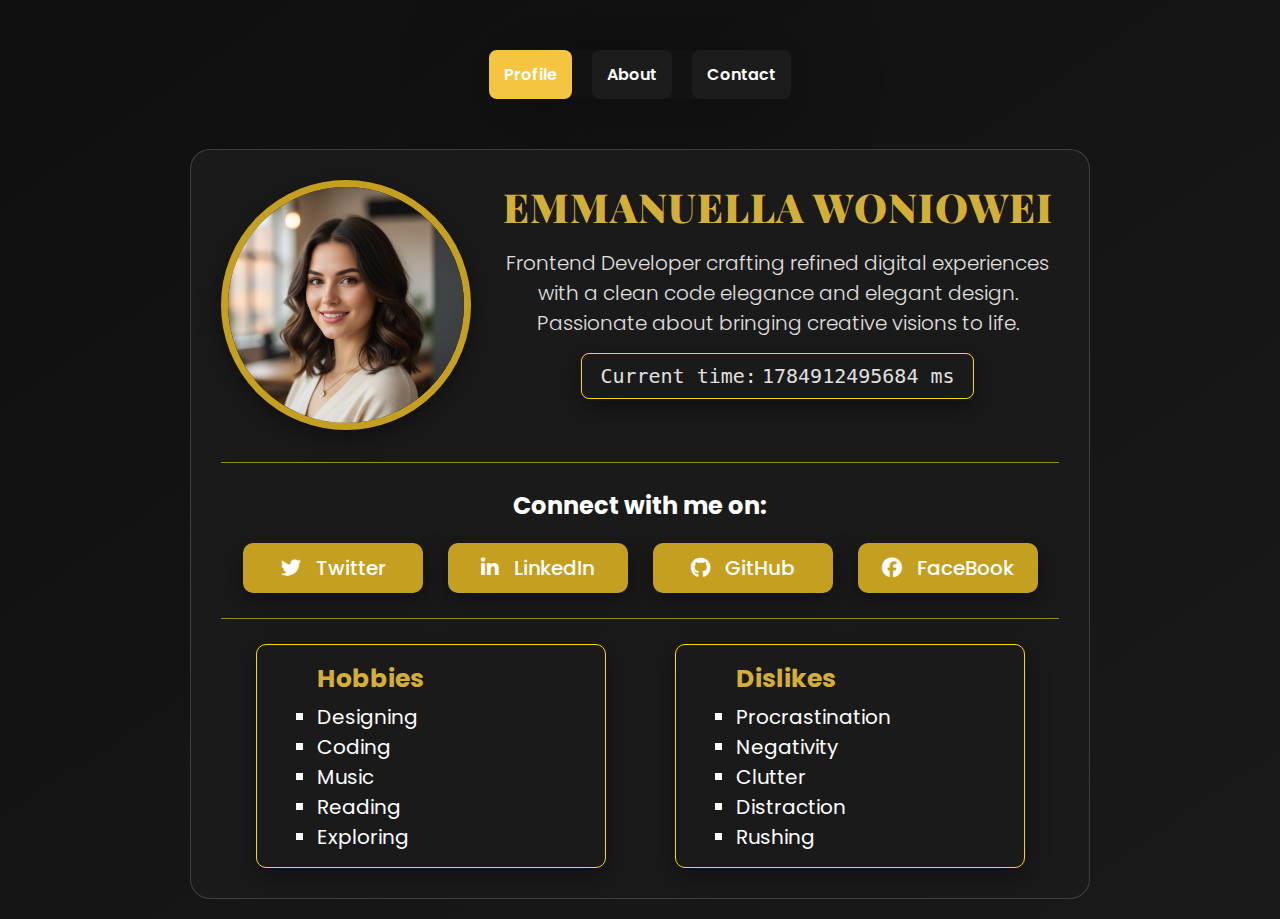
<file: index.html>
<!DOCTYPE html>
<html lang="en">

<head>
    <meta charset="UTF-8">
    <meta name="viewport" content="width=device-width, initial-scale=1.0">
    <link rel="stylesheet" href="style.css">
    <link rel="stylesheet" href="https://cdnjs.cloudflare.com/ajax/libs/font-awesome/6.7.2/css/all.min.css">
    <link rel="icon" type="image/png" href="assets/favicon.png">
    <title>Profile Card - HNG Stage 0 Task</title>
</head>

<body>
    <header>
        <nav aria-label="Main navigation">
            <ul>
                <li><a href="/index.html" class="active">Profile</a></li>
                <li><a href="/about-me/about.html">About</a></li>
                <li><a href="/contact-us/contact.html">Contact</a></li>
            </ul>
        </nav>
    </header>

    <!-- Profile card -->
    <article data-testid="test-profile-card">
        <!-- Header -->
        <div class="header">
            <!-- Profile Picture -->
            <figure>
                <img src="/assets/profile-pic.png" alt="Profile Picture">
            </figure>

            <!-- User -->
            <div class="user">
                <!-- User name -->
                <h2 data-testid="test-user-name" aria-label="User's Name">EMMANUELLA WONIOWEI</h2>

                <!-- Bio -->
                <p data-testid="test-user-bio">
                    Frontend Developer crafting refined digital experiences with a clean code elegance and elegant design. Passionate about bringing creative visions to life.
                </p>

                <!-- Current time -->
                <div class="time-wrap" aria-live="polite">
                    Current time:
                    <!-- Row -->
                    <div class="row">
                        <span data-testid="test-user-time" id="timeNow">0</span>
                        <span>ms</span>
                    </div>
                    
                </div>
            </div>
        </div>

        <!-- Line -->
        <hr class="line">

        <!-- Social links -->
        <div class="links">
            <h2>Connect with me on:</h2>
            <ul data-testid="test-user-social-links" aria-label=" User's Social Media Links" class="social">
                <!-- Twitter -->
                <li>
                    <a href="https://x.com/tamsbaby_0630" target="_blank" rel="noopener noreferrer" data-testid="test-user-social-twitter" aria-label="Visit Twitter profile"><i class="fa-brands fa-twitter"></i>Twitter</a>
                </li>

                <!-- LinkedIn -->
                <li>
                    <a href="https://www.linkedin.com/in/emmanuella-woniowei-512987374/" target="_blank" rel="noopener noreferrer" data-testid="test-user-social-linkedin" aria-label="Visit LinkedIn profile"><i class="fa-brands fa-linkedin-in"></i>LinkedIn</a>
                </li>

                <!-- GitHub -->
                <li>
                    <a href="https://github.com/emmanuellawoniowei" target="_blank" rel="noopener noreferrer" data-testid="test-user-social-github" aria-label="Visit GitHub profile"><i class="fa-brands fa-github"></i>GitHub</a>
                </li>

                <!-- FaceBook -->
                <li>
                    <a href="https://web.facebook.com/emmanuella.woniowei" target="_blank" rel="noopener noreferrer" data-testid="test-user-social-facebook" aria-label="Visit FaceBook profile"><i class="fa-brands fa-facebook"></i>FaceBook</a>
                </li>
            </ul>
        </div>

        <!-- Line -->
        <hr class="line">

        <!-- Hobbies and dislikes -->
        <div class="lists">
            <!-- Hobbies Section -->
            <section data-testid="test-user-hobbies" aria-labelledby="hobbies-heading">
                <h3>Hobbies</h3>
                <ul>
                    <li>Designing</li>
                    <li>Coding</li>
                    <li>Music</li>
                    <li>Reading</li>
                    <li>Exploring</li>
                </ul>
            </section>

            <!-- Dislikes Section -->
            <section data-testid="test-user-dislikes" aria-labelledby="dislikes-heading">
                <h3>Dislikes</h3>
                <ul>
                    <li>Procrastination</li>
                    <li>Negativity</li>
                    <li>Clutter</li>
                    <li>Distraction</li>
                    <li>Rushing</li>
                </ul>
            </section>
        </div>
    </article>

    <script src="script.js"></script>
</body>

</html>
</file>
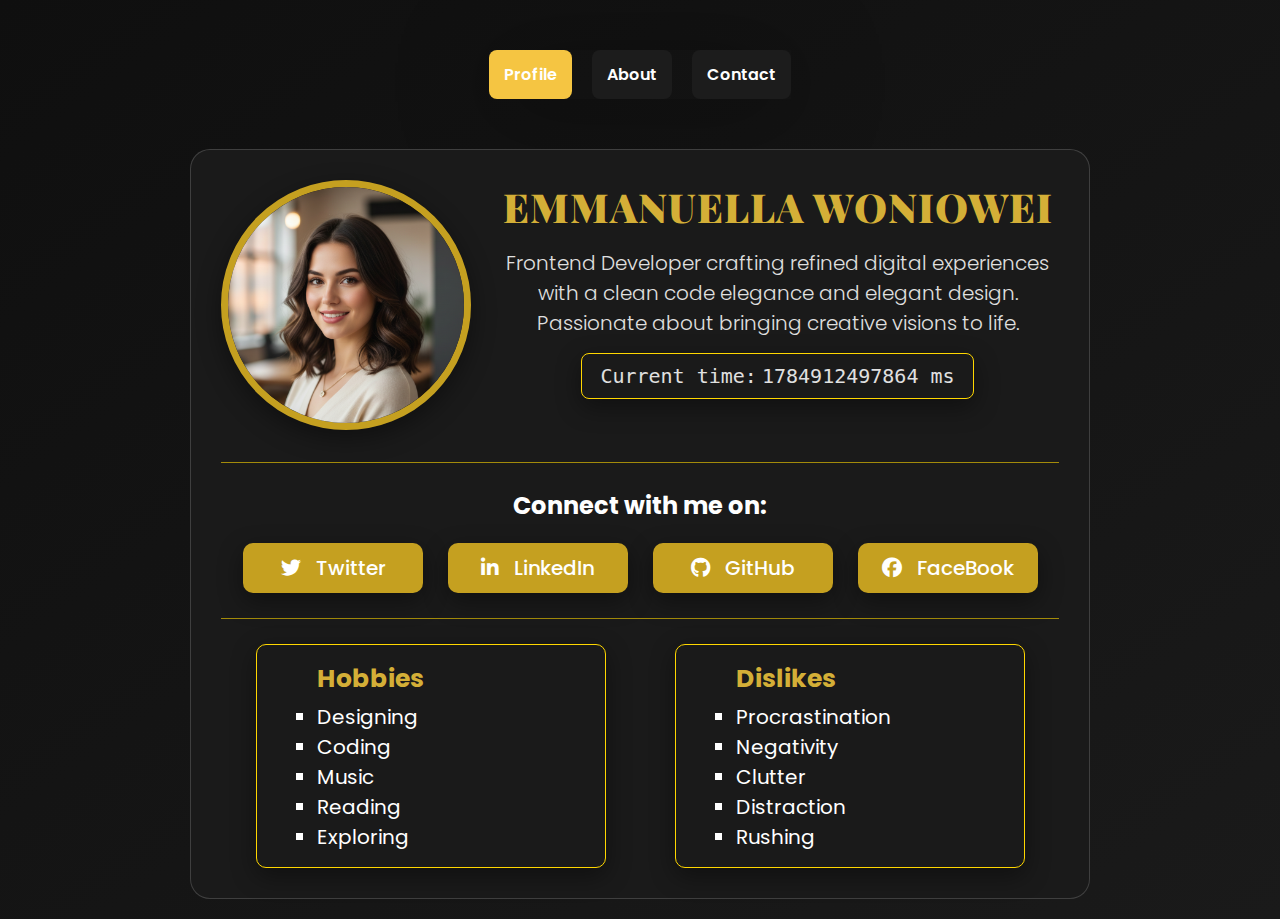
<file: profile/index.html>
<!DOCTYPE html>
<html lang="en">

<head>
    <meta charset="UTF-8">
    <meta name="viewport" content="width=device-width, initial-scale=1.0">
    <link rel="stylesheet" href="style.css">
    <link rel="stylesheet" href="https://cdnjs.cloudflare.com/ajax/libs/font-awesome/6.7.2/css/all.min.css">
    <link rel="icon" type="image/png" href="assets/favicon.png">
    <title>Profile Card - HNG Stage 0 Task</title>
</head>

<body>
    <header>
        <nav aria-label="Main navigation">
            <ul>
                <li><a href="/profile/index.html" class="active">Profile</a></li>
                <li><a href="/about-me/about.html">About</a></li>
                <li><a href="/contact-us/contact.html">Contact</a></li>
            </ul>
        </nav>
    </header>

    <!-- Profile card -->
    <article data-testid="test-profile-card">
        <!-- Header -->
        <div class="header">
            <!-- Profile Picture -->
            <figure>
                <img src="/assets/profile-pic.png" alt="Profile Picture">
            </figure>

            <!-- User -->
            <div class="user">
                <!-- User name -->
                <h2 data-testid="test-user-name" aria-label="User's Name">EMMANUELLA WONIOWEI</h2>

                <!-- Bio -->
                <p data-testid="test-user-bio">
                    Frontend Developer crafting refined digital experiences with a clean code elegance and elegant design. Passionate about bringing creative visions to life.
                </p>

                <!-- Current time -->
                <div class="time-wrap" aria-live="polite">
                    Current time:
                    <!-- Row -->
                    <div class="row">
                        <span data-testid="test-user-time" id="timeNow">0</span>
                        <span>ms</span>
                    </div>
                    
                </div>
            </div>
        </div>

        <!-- Line -->
        <hr class="line">

        <!-- Social links -->
        <div class="links">
            <h2>Connect with me on:</h2>
            <ul data-testid="test-user-social-links" aria-label=" User's Social Media Links" class="social">
                <!-- Twitter -->
                <li>
                    <a href="https://x.com/tamsbaby_0630" target="_blank" rel="noopener noreferrer" data-testid="test-user-social-twitter" aria-label="Visit Twitter profile"><i class="fa-brands fa-twitter"></i>Twitter</a>
                </li>

                <!-- LinkedIn -->
                <li>
                    <a href="https://www.linkedin.com/in/emmanuella-woniowei-512987374/" target="_blank" rel="noopener noreferrer" data-testid="test-user-social-linkedin" aria-label="Visit LinkedIn profile"><i class="fa-brands fa-linkedin-in"></i>LinkedIn</a>
                </li>

                <!-- GitHub -->
                <li>
                    <a href="https://github.com/emmanuellawoniowei" target="_blank" rel="noopener noreferrer" data-testid="test-user-social-github" aria-label="Visit GitHub profile"><i class="fa-brands fa-github"></i>GitHub</a>
                </li>

                <!-- FaceBook -->
                <li>
                    <a href="https://web.facebook.com/emmanuella.woniowei" target="_blank" rel="noopener noreferrer" data-testid="test-user-social-facebook" aria-label="Visit FaceBook profile"><i class="fa-brands fa-facebook"></i>FaceBook</a>
                </li>
            </ul>
        </div>

        <!-- Line -->
        <hr class="line">

        <!-- Hobbies and dislikes -->
        <div class="lists">
            <!-- Hobbies Section -->
            <section data-testid="test-user-hobbies" aria-labelledby="hobbies-heading">
                <h3>Hobbies</h3>
                <ul>
                    <li>Designing</li>
                    <li>Coding</li>
                    <li>Music</li>
                    <li>Reading</li>
                    <li>Exploring</li>
                </ul>
            </section>

            <!-- Dislikes Section -->
            <section data-testid="test-user-dislikes" aria-labelledby="dislikes-heading">
                <h3>Dislikes</h3>
                <ul>
                    <li>Procrastination</li>
                    <li>Negativity</li>
                    <li>Clutter</li>
                    <li>Distraction</li>
                    <li>Rushing</li>
                </ul>
            </section>
        </div>
    </article>

    <script src="script.js"></script>
</body>

</html>
</file>
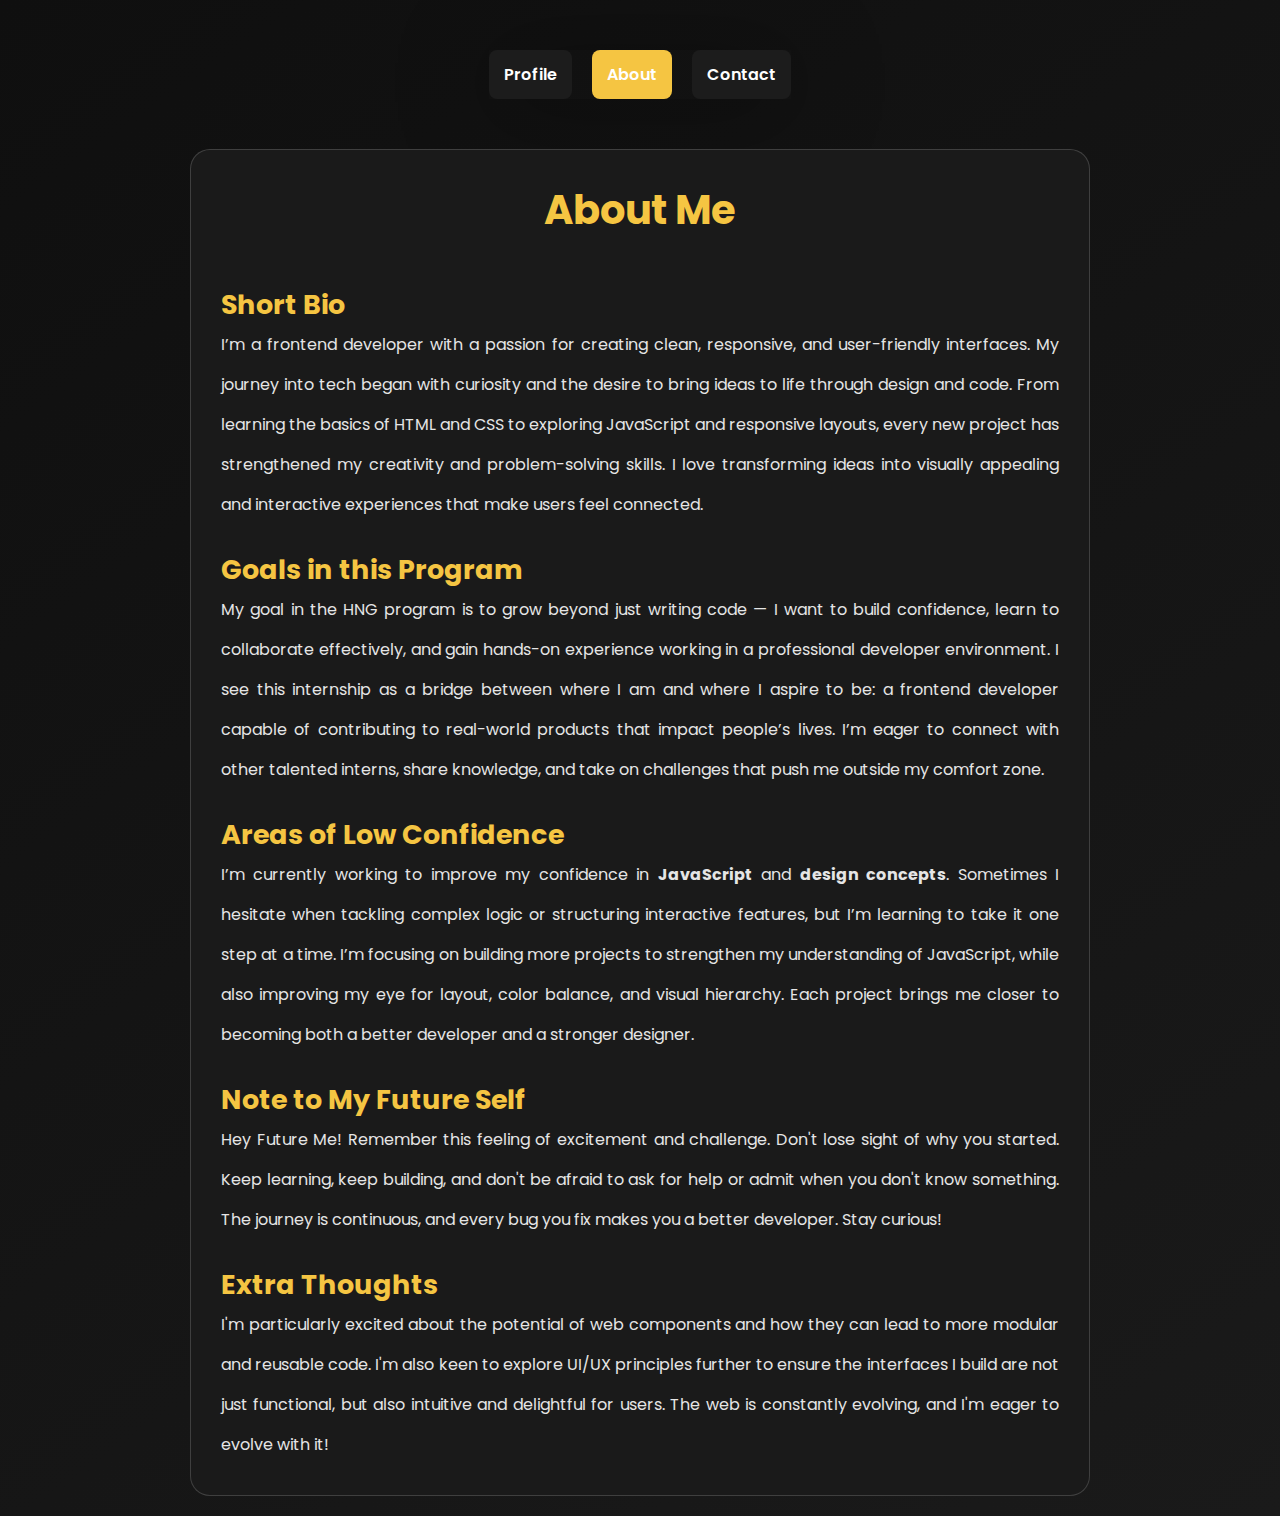
<file: about-me/about.html>
<!DOCTYPE html>
<html lang="en">
<head>
    <meta charset="UTF-8">
    <meta name="viewport" content="width=device-width, initial-scale=1.0">
    <link rel="stylesheet" href="about.css">
    <link rel="stylesheet" href="https://cdnjs.cloudflare.com/ajax/libs/font-awesome/6.7.2/css/all.min.css">
    <title>About Me</title>
</head>
<body>
    <header>
        <nav aria-label="Main navigation">
            <ul>
                <li><a href="index.html">Profile</a></li>
                <li><a href="/about-me/about.html" class="active">About</a></li>
                <li><a href="/contact-us/contact.html">Contact</a></li>
            </ul>
        </nav>
    </header>

    <main data-testid="test-about-page">
        <h1>About Me</h1>

        <!-- Short Bio -->
        <section data-testid="test-about-bio" class="bio">
            <h2>Short Bio</h2>
            <p>
                I’m a frontend developer with a passion for creating clean, responsive, and user-friendly interfaces. My journey into tech began with curiosity and the desire to bring ideas to life through design and code. From learning the basics of HTML and CSS to exploring JavaScript and responsive layouts, every new project has strengthened my creativity and problem-solving skills. I love transforming ideas into visually appealing and interactive experiences that make users feel connected.
            </p>
        </section>

        <!-- Goals -->
        <section data-testid="test-about-goals">
            <h2>Goals in this Program</h2>
            <p>
                My goal in the HNG program is to grow beyond just writing code — I want to build confidence, learn to collaborate effectively, and gain hands-on experience working in a professional developer environment. I see this internship as a bridge between where I am and where I aspire to be: a frontend developer capable of contributing to real-world products that impact people’s lives. I’m eager to connect with other talented interns, share knowledge, and take on challenges that push me outside my comfort zone.
            </p>
        </section>

        <!-- Areas of Low Confidence -->
        <section data-testid="test-about-confidence">
            <h2>Areas of Low Confidence</h2>
            <p>
                I’m currently working to improve my confidence in <strong>JavaScript</strong> and <strong>design concepts</strong>. Sometimes I hesitate when tackling complex logic or structuring interactive features, but I’m learning to take it one step at a time. 
                I’m focusing on building more projects to strengthen my understanding of JavaScript, while also improving my eye for layout, color balance, and visual hierarchy. Each project brings me closer to becoming both a better developer and a stronger designer.
            </p>

        </section>
        
        <!-- Note to My Future Self -->
        <section data-testid="test-about-future-note">
            <h2>Note to My Future Self</h2>
            <p>
                Hey Future Me! Remember this feeling of excitement and challenge. Don't lose sight of why you started. Keep learning, keep building, and don't be afraid to ask for help or admit when you don't know something. The journey is continuous, and every bug you fix makes you a better developer. Stay curious!
            </p>
        </section>

        <!-- Extra Thoughts -->
        <section data-testid="test-about-extra">
            <h2>Extra Thoughts</h2>
            <p>
                I'm particularly excited about the potential of web components and how they can lead to more modular and reusable code. I'm also keen to explore UI/UX principles further to ensure the interfaces I build are not just functional, but also intuitive and delightful for users. The web is constantly evolving, and I'm eager to evolve with it!
            </p>
        </section>

    </main>

</body>
</html>
</file>
<file: style.css>
/* Importing Fonts */
@import url("https://fonts.googleapis.com/css2?family=Ancizar+Sans:ital,wght@0,100..1000;1,100..1000&family=Lato:ital,wght@0,100;0,300;0,400;0,700;0,900;1,100;1,300;1,400;1,700;1,900&family=Montserrat:ital,wght@0,100..900;1,100..900&family=Open+Sans:ital,wght@0,300..800;1,300..800&family=Playfair+Display:ital,wght@0,400..900;1,400..900&family=Poppins:ital,wght@0,100;0,200;0,300;0,400;0,500;0,600;0,700;0,800;0,900;1,100;1,200;1,300;1,400;1,500;1,600;1,700;1,800;1,900&family=Raleway:ital,wght@0,100..900;1,100..900&display=swap");

@import url("https://fonts.googleapis.com/css2?family=Ancizar+Sans:ital,wght@0,100..1000;1,100..1000&family=Lato:ital,wght@0,100;0,300;0,400;0,700;0,900;1,100;1,300;1,400;1,700;1,900&family=Montserrat:ital,wght@0,100..900;1,100..900&family=Open+Sans:ital,wght@0,300..800;1,300..800&family=Playfair+Display:ital,wght@0,400..900;1,400..900&family=Poppins:ital,wght@0,100;0,200;0,300;0,400;0,500;0,600;0,700;0,800;0,900;1,100;1,200;1,300;1,400;1,500;1,600;1,700;1,800;1,900&family=Raleway:ital,wght@0,100..900;1,100..900&display=swap");

:root {
  --color-black: #0d0d0d;
  --color-card-bg: #1a1a1a;
  --color-gold-text: #d4af37; /* text and headings */
  --color-gold-shape: #c5a020; /* borders, buttons, lines */
  --color-gold-accent: #ffd900e1; /* hover highlights */
  --color-light-text: #e0e0e0;
}

/* Universal styling */
* {
  margin: 0;
  padding: 0;
  box-sizing: border-box;
}

/* Body Styling */
body {
  min-height: 100vh;
  background: linear-gradient(145deg, #0f0f0f, #1a1a1a);
  display: flex;
  flex-direction: column;
  align-items: center;
  justify-content: center;
  font-family: "Poppins", sans-serif;
  padding: 20px;
}

li {
  list-style: none;
}

a {
  text-decoration: none;
}

/* Desktop layout */

/* Header and Navigation */
header {
  color: #fff;
  text-align: center;
  box-shadow: 0 8px 94px rgba(0, 0, 0, 0.4);
  margin: 30px 0 50px;
}

nav ul {
  display: flex;
  flex-direction: row;
  justify-content: center;
  align-items: center;
  gap: 20px;
}

nav a {
  display: block;
  background-color: #1c1c1c;
  color: #fff;
  font-weight: 600;
  padding: 12px 15px;
  border-radius: 8px;
  transition: background-color 0.3s ease-in;
}

nav a:hover,
nav a:focus {
  background-color: #2a2a2a;
}

nav a.active {
  background-color: #F5C542;
}

/* Profile Card Styling */
article {
  display: block;
  max-width: 900px;
  width: 100%;
  padding: 30px;
  background: #1a1a1a;
  border-radius: 20px;
  border: 1px #ffffff2a solid;
  transition: transform 0.3s ease, box-shadow 0.3s ease;
}

article:hover {
  transform: translateY(-6px);
  box-shadow: 0px 8px 24px rgba(0, 0, 0, 0.4);
}

/* Header */
article .header {
  display: flex;
  flex-direction: row;
  justify-content: center;
  gap: 25px;
  margin-bottom: 20px;
}

/* Profile picture Styling */
article .header figure img {
  width: 250px;
  height: 250px;
  border-radius: 50%;
  border: #c5a020 7px solid;
  object-fit: cover;
  box-shadow: 0px 8px 24px rgba(0, 0, 0, 0.4);
}

/* User styling */
article .header .user {
  display: flex;
  flex-direction: column;
  align-items: center;
}

article .header .user h2 {
  font-family: "Playfair Display", sans-serif;
  font-size: 40px;
  font-weight: 1000;
  letter-spacing: 1px;
  color: #d4af37;
  margin-bottom: 15px;
  flex-wrap: wrap;
}

article .header .user p {
  color: #e0e0e0;
  font-size: 20px;
  font-weight: 300;
  text-align: center;
  text-wrap: wrap;
  flex-wrap: wrap;
  margin-bottom: 15px;
}

/* Current time styling */
article .header .user .time-wrap {
  display: flex;
  flex-direction: row;
  gap: 5px;
  align-items: center;
  text-align: center;
  background: #1a1a1a;
  border: #ffd700 1px solid;
  border-radius: 8px;
  box-shadow: 0px 8px 24px rgba(0, 0, 0, 0.4);
  padding: 10px 18px;
  color: #e0e0e0;
  font-family: "monospace", sans-serif;
  font-size: 20px;
  transition: all ease-in 0.5s;
}

/* Line styling */
.line {
  margin: 25px 0;
  border: none;
  height: 1px;
  background-color: rgba(255, 215, 0, 0.6);
}

/* Links styling */
article .links {
  text-align: center;
}

article .links h2 {
  color: #fff;
  font-family: 20px;
  margin-bottom: 15px;
}

/* Social links styling */
article .links .social {
  display: flex;
  flex-direction: row;
  align-items: center;
  justify-content: center;
  gap: 25px;
  margin: 20px 0;
}

article .links .social li a {
  display: flex;
  flex-direction: row;
  align-items: center;
  justify-content: center;
  gap: 15px;
  background: #c5a020;
  border-radius: 10px;
  box-shadow: 0px 8px 24px rgba(0, 0, 0, 0.4);
  height: 50px;
  width: 180px;
  color: #fff;
  font-size: 20px;
  font-weight: 500;
}

article .links .social li a:hover {
  background: #ffd900e1;
  color: fff;
}

/* Hobbies and dislikes styling */
article .lists {
  display: flex;
  flex-direction: row;
  align-items: center;
  justify-content: space-around;
  margin-top: 15px;
}

article .lists section {
  text-align: left;
  flex: 1;
  min-width: 260px;
  max-width: 350px;
  background: #1a1a1a;
  border-radius: 10px;
  border: 1px #ffd700 solid;
  box-shadow: 0px 8px 24px rgba(0, 0, 0, 0.4);
  transition: all ease-in 0.5s;
  padding: 15px 0 15px 60px;
  color: #fff;
  font-size: 20px;
}

article .lists section h3 {
  color: #d4af37;
  font-size: 25px;
  margin-bottom: 4px;
}

article .lists section li {
  list-style-type: square;
}



/* Tablets layout */
@media (max-width: 926px) {

  /* Header */
  article .header {
    display: flex;
    flex-direction: row;
    justify-content: center;
    gap: 25px;
  }

  /* User styling */
  article .header .user {
    display: flex;
    flex-direction: column;
    align-items: center;
    justify-content: center;
  }

  article .header .user h2 {
    font-size: 23.5px;
  }

  article .header .user p {
    font-size: 18px;
  }

  /* Currrent time styling */
  article .header .user .time-wrap {
    font-size: 15px;
  }

  /* Social Links styling */
  article .links {
    display: flex;
    flex-direction: column;
    align-items: center;
    justify-content: center;
    width: 100%;
  }

  article .links h2 {
    font-size: 25px;
  }

  article .links .social {
    flex-wrap: wrap;
    max-width: 500px;
  }

  article .social li a {
    display: flex;
    flex-direction: row;
    align-items: center;
  }

  /* Hobbies and dislikes styling */
  article .lists {
    display: flex;
    flex-direction: row;
    align-items: center;
    justify-content: center;
    gap: 40px;
    width: 100%;
  }

  article .lists section {
    width: 100%;
  }

  article .lists section h3 {
    font-size: 25px;
  }
}


@media (max-width: 768px) {
  header nav ul {
    display: flex;
    flex-direction: row;
    align-items: center;
    justify-content: center;
  }
}


/* Phones layout */
@media (max-width: 706px) {

  /* Article styling */
  article {
    padding: 40px 0;
  }

  /* Header styling */
  article .header {
    display: flex;
    flex-direction: column;
    align-items: center;
    justify-content: center;
  }

  /* Profile Picture styling */
  article .header figure img {
    width: 180px;
    height: 180px;
  }

  /* User styling */
  article .header .user h2 {
    font-size: 28px;
    text-align: center;
  }

  article .header .user p {
    font-size: 18px;
    padding: 0 20px;
  }

  /* Currrent time styling */
  article .header .user .time-wrap {
    padding: 15px 30px;
    display: flex;
    flex-direction: column;
    justify-content: center;
    align-items: center;
    gap: 10px;
    font-size: 20px;
  }

  article .header .user .time-wrap .row {
    display: flex;
    flex-direction: row;
    align-items: center;
    justify-content: center;
    gap: 5px;
  }

  /* Social Links styling */
  article .links {
    display: flex;
    flex-direction: column;
    align-items: center;
    justify-content: center;
    width: 100%;
  }

  article .links .social {
    flex-wrap: wrap;
    padding: auto;
  }

  article .social li a {
    font-size: 23px;
    display: flex;
    flex-direction: row;
    align-items: center;
  }

  /* Hobbies and dislikes styling */
  article .lists {
    display: flex;
    flex-direction: row;
    flex-wrap: wrap;
    align-items: center;
    justify-content: center;
    gap: 20px;
    width: 100%;
  }

  article .lists section {
    max-width: 80px;
    width: 100%;
  }

  article .lists section h3 {
    font-size: 25px;
  }
}

@media (max-width: 480px) {
  header nav ul {
    display: flex;
    flex-direction: column;
    align-items: center;
    justify-content: center;
  }
}
</file>
<file: profile/style.css>
/* Importing Fonts */
@import url("https://fonts.googleapis.com/css2?family=Ancizar+Sans:ital,wght@0,100..1000;1,100..1000&family=Lato:ital,wght@0,100;0,300;0,400;0,700;0,900;1,100;1,300;1,400;1,700;1,900&family=Montserrat:ital,wght@0,100..900;1,100..900&family=Open+Sans:ital,wght@0,300..800;1,300..800&family=Playfair+Display:ital,wght@0,400..900;1,400..900&family=Poppins:ital,wght@0,100;0,200;0,300;0,400;0,500;0,600;0,700;0,800;0,900;1,100;1,200;1,300;1,400;1,500;1,600;1,700;1,800;1,900&family=Raleway:ital,wght@0,100..900;1,100..900&display=swap");

@import url("https://fonts.googleapis.com/css2?family=Ancizar+Sans:ital,wght@0,100..1000;1,100..1000&family=Lato:ital,wght@0,100;0,300;0,400;0,700;0,900;1,100;1,300;1,400;1,700;1,900&family=Montserrat:ital,wght@0,100..900;1,100..900&family=Open+Sans:ital,wght@0,300..800;1,300..800&family=Playfair+Display:ital,wght@0,400..900;1,400..900&family=Poppins:ital,wght@0,100;0,200;0,300;0,400;0,500;0,600;0,700;0,800;0,900;1,100;1,200;1,300;1,400;1,500;1,600;1,700;1,800;1,900&family=Raleway:ital,wght@0,100..900;1,100..900&display=swap");

:root {
  --color-black: #0d0d0d;
  --color-card-bg: #1a1a1a;
  --color-gold-text: #d4af37; /* text and headings */
  --color-gold-shape: #c5a020; /* borders, buttons, lines */
  --color-gold-accent: #ffd900e1; /* hover highlights */
  --color-light-text: #e0e0e0;
}

/* Universal styling */
* {
  margin: 0;
  padding: 0;
  box-sizing: border-box;
}

/* Body Styling */
body {
  min-height: 100vh;
  background: linear-gradient(145deg, #0f0f0f, #1a1a1a);
  display: flex;
  flex-direction: column;
  align-items: center;
  justify-content: center;
  font-family: "Poppins", sans-serif;
  padding: 20px;
}

li {
  list-style: none;
}

a {
  text-decoration: none;
}

/* Desktop layout */

/* Header and Navigation */
header {
  color: #fff;
  text-align: center;
  box-shadow: 0 8px 94px rgba(0, 0, 0, 0.4);
  margin: 30px 0 50px;
}

nav ul {
  display: flex;
  flex-direction: row;
  justify-content: center;
  align-items: center;
  gap: 20px;
}

nav a {
  display: block;
  background-color: #1c1c1c;
  color: #fff;
  font-weight: 600;
  padding: 12px 15px;
  border-radius: 8px;
  transition: background-color 0.3s ease-in;
}

nav a:hover,
nav a:focus {
  background-color: #2a2a2a;
}

nav a.active {
  background-color: #F5C542;
}

/* Profile Card Styling */
article {
  display: block;
  max-width: 900px;
  width: 100%;
  padding: 30px;
  background: #1a1a1a;
  border-radius: 20px;
  border: 1px #ffffff2a solid;
  transition: transform 0.3s ease, box-shadow 0.3s ease;
}

article:hover {
  transform: translateY(-6px);
  box-shadow: 0px 8px 24px rgba(0, 0, 0, 0.4);
}

/* Header */
article .header {
  display: flex;
  flex-direction: row;
  justify-content: center;
  gap: 25px;
  margin-bottom: 20px;
}

/* Profile picture Styling */
article .header figure img {
  width: 250px;
  height: 250px;
  border-radius: 50%;
  border: #c5a020 7px solid;
  object-fit: cover;
  box-shadow: 0px 8px 24px rgba(0, 0, 0, 0.4);
}

/* User styling */
article .header .user {
  display: flex;
  flex-direction: column;
  align-items: center;
}

article .header .user h2 {
  font-family: "Playfair Display", sans-serif;
  font-size: 40px;
  font-weight: 1000;
  letter-spacing: 1px;
  color: #d4af37;
  margin-bottom: 15px;
  flex-wrap: wrap;
}

article .header .user p {
  color: #e0e0e0;
  font-size: 20px;
  font-weight: 300;
  text-align: center;
  text-wrap: wrap;
  flex-wrap: wrap;
  margin-bottom: 15px;
}

/* Current time styling */
article .header .user .time-wrap {
  display: flex;
  flex-direction: row;
  gap: 5px;
  align-items: center;
  text-align: center;
  background: #1a1a1a;
  border: #ffd700 1px solid;
  border-radius: 8px;
  box-shadow: 0px 8px 24px rgba(0, 0, 0, 0.4);
  padding: 10px 18px;
  color: #e0e0e0;
  font-family: "monospace", sans-serif;
  font-size: 20px;
  transition: all ease-in 0.5s;
}

/* Line styling */
.line {
  margin: 25px 0;
  border: none;
  height: 1px;
  background-color: rgba(255, 215, 0, 0.6);
}

/* Links styling */
article .links {
  text-align: center;
}

article .links h2 {
  color: #fff;
  font-family: 20px;
  margin-bottom: 15px;
}

/* Social links styling */
article .links .social {
  display: flex;
  flex-direction: row;
  align-items: center;
  justify-content: center;
  gap: 25px;
  margin: 20px 0;
}

article .links .social li a {
  display: flex;
  flex-direction: row;
  align-items: center;
  justify-content: center;
  gap: 15px;
  background: #c5a020;
  border-radius: 10px;
  box-shadow: 0px 8px 24px rgba(0, 0, 0, 0.4);
  height: 50px;
  width: 180px;
  color: #fff;
  font-size: 20px;
  font-weight: 500;
}

article .links .social li a:hover {
  background: #ffd900e1;
  color: fff;
}

/* Hobbies and dislikes styling */
article .lists {
  display: flex;
  flex-direction: row;
  align-items: center;
  justify-content: space-around;
  margin-top: 15px;
}

article .lists section {
  text-align: left;
  flex: 1;
  min-width: 260px;
  max-width: 350px;
  background: #1a1a1a;
  border-radius: 10px;
  border: 1px #ffd700 solid;
  box-shadow: 0px 8px 24px rgba(0, 0, 0, 0.4);
  transition: all ease-in 0.5s;
  padding: 15px 0 15px 60px;
  color: #fff;
  font-size: 20px;
}

article .lists section h3 {
  color: #d4af37;
  font-size: 25px;
  margin-bottom: 4px;
}

article .lists section li {
  list-style-type: square;
}



/* Tablets layout */
@media (max-width: 926px) {

  /* Header */
  article .header {
    display: flex;
    flex-direction: row;
    justify-content: center;
    gap: 25px;
  }

  /* User styling */
  article .header .user {
    display: flex;
    flex-direction: column;
    align-items: center;
    justify-content: center;
  }

  article .header .user h2 {
    font-size: 23.5px;
  }

  article .header .user p {
    font-size: 18px;
  }

  /* Currrent time styling */
  article .header .user .time-wrap {
    font-size: 15px;
  }

  /* Social Links styling */
  article .links {
    display: flex;
    flex-direction: column;
    align-items: center;
    justify-content: center;
    width: 100%;
  }

  article .links h2 {
    font-size: 25px;
  }

  article .links .social {
    flex-wrap: wrap;
    max-width: 500px;
  }

  article .social li a {
    display: flex;
    flex-direction: row;
    align-items: center;
  }

  /* Hobbies and dislikes styling */
  article .lists {
    display: flex;
    flex-direction: row;
    align-items: center;
    justify-content: center;
    gap: 40px;
    width: 100%;
  }

  article .lists section {
    width: 100%;
  }

  article .lists section h3 {
    font-size: 25px;
  }
}


@media (max-width: 768px) {
  header nav ul {
    display: flex;
    flex-direction: row;
    align-items: center;
    justify-content: center;
  }
}


/* Phones layout */
@media (max-width: 706px) {

  /* Article styling */
  article {
    padding: 40px 0;
  }

  /* Header styling */
  article .header {
    display: flex;
    flex-direction: column;
    align-items: center;
    justify-content: center;
  }

  /* Profile Picture styling */
  article .header figure img {
    width: 180px;
    height: 180px;
  }

  /* User styling */
  article .header .user h2 {
    font-size: 28px;
    text-align: center;
  }

  article .header .user p {
    font-size: 18px;
    padding: 0 20px;
  }

  /* Currrent time styling */
  article .header .user .time-wrap {
    padding: 15px 30px;
    display: flex;
    flex-direction: column;
    justify-content: center;
    align-items: center;
    gap: 10px;
    font-size: 20px;
  }

  article .header .user .time-wrap .row {
    display: flex;
    flex-direction: row;
    align-items: center;
    justify-content: center;
    gap: 5px;
  }

  /* Social Links styling */
  article .links {
    display: flex;
    flex-direction: column;
    align-items: center;
    justify-content: center;
    width: 100%;
  }

  article .links .social {
    flex-wrap: wrap;
    padding: auto;
  }

  article .social li a {
    font-size: 23px;
    display: flex;
    flex-direction: row;
    align-items: center;
  }

  /* Hobbies and dislikes styling */
  article .lists {
    display: flex;
    flex-direction: row;
    flex-wrap: wrap;
    align-items: center;
    justify-content: center;
    gap: 20px;
    width: 100%;
  }

  article .lists section {
    max-width: 80px;
    width: 100%;
  }

  article .lists section h3 {
    font-size: 25px;
  }
}

@media (max-width: 480px) {
  header nav ul {
    display: flex;
    flex-direction: column;
    align-items: center;
    justify-content: center;
  }
}
</file>
<file: about-me/about.css>
/* Importing Fonts */
@import url("https://fonts.googleapis.com/css2?family=Ancizar+Sans:ital,wght@0,100..1000;1,100..1000&family=Lato:ital,wght@0,100;0,300;0,400;0,700;0,900;1,100;1,300;1,400;1,700;1,900&family=Montserrat:ital,wght@0,100..900;1,100..900&family=Open+Sans:ital,wght@0,300..800;1,300..800&family=Playfair+Display:ital,wght@0,400..900;1,400..900&family=Poppins:ital,wght@0,100;0,200;0,300;0,400;0,500;0,600;0,700;0,800;0,900;1,100;1,200;1,300;1,400;1,500;1,600;1,700;1,800;1,900&family=Raleway:ital,wght@0,100..900;1,100..900&display=swap");

@import url("https://fonts.googleapis.com/css2?family=Ancizar+Sans:ital,wght@0,100..1000;1,100..1000&family=Lato:ital,wght@0,100;0,300;0,400;0,700;0,900;1,100;1,300;1,400;1,700;1,900&family=Montserrat:ital,wght@0,100..900;1,100..900&family=Open+Sans:ital,wght@0,300..800;1,300..800&family=Playfair+Display:ital,wght@0,400..900;1,400..900&family=Poppins:ital,wght@0,100;0,200;0,300;0,400;0,500;0,600;0,700;0,800;0,900;1,100;1,200;1,300;1,400;1,500;1,600;1,700;1,800;1,900&family=Raleway:ital,wght@0,100..900;1,100..900&display=swap");

:root {
    --color-black: #0d0d0d;
    --color-card-bg: #1a1a1a;
    --color-gold-text: #d4af37; /* text and headings */
    --color-gold-shape: #c5a020; /* borders, buttons, lines */
    --color-gold-accent: #ffd900e1; /* hover highlights */
    --color-light-text: #e0e0e0;
}

/* Universal styling */
* {
    margin: 0;
    padding: 0;
    box-sizing: border-box;
}

/* Body Styling */
body {
    min-height: 100vh;
    background: linear-gradient(145deg, #0f0f0f, #1a1a1a);
    display: flex;
    flex-direction: column;
    align-items: center;
    justify-content: center;
    font-family: "Poppins", sans-serif;
    padding: 20px;
}

li {
    list-style: none;
}

a {
    text-decoration: none;
}

/* Header and Navigation */
header {
    color: #fff;
    text-align: center;
    box-shadow: 0 8px 94px rgba(0, 0, 0, 0.4);
    margin: 30px 0 50px;
}

nav ul {
    display: flex;
    flex-direction: row;
    justify-content: center;
    align-items: center;
    gap: 20px;
}

nav a {
    display: block;
    background-color: #1c1c1c;
    color: #fff;
    font-weight: 600;
    padding: 12px 15px;
    border-radius: 8px;
    transition: background-color 0.3s ease-in;
}

nav a:hover,
nav a:focus {
    background-color: #2a2a2a;
}

nav a.active {
    background-color: #F5C542;
}

/* Main Styling */
main {
    display: block;
    max-width: 900px;
    width: 100%;
    padding: 30px;
    background: #1a1a1a;
    border-radius: 20px;
    border: 1px #ffffff2a solid;
    transition: transform 0.3s ease, box-shadow 0.3s ease;
}

main:hover {
    transform: translateY(-6px);
    box-shadow: 0px 8px 24px rgba(0, 0, 0, 0.4);
}

main h1 {
    color: #F5C542;
    font-size: 40px;
    text-align: center;
    margin: 0 0 45px;
}

main h2 {
    color: #F5C542;
    font-size: 27px;
    margin: 25px 0 0;
}

main p {
    color:  #e5e5e5;
    font-size: 16px;
    word-wrap: wrap;
    line-height: 2.5;
    text-align: justify;
}

/* Tablet Layout */
@media (max-width: 768px) {
    header nav ul {
       display: flex;
       flex-direction: row;
       align-items: center;
       justify-content: center;
    } 
}

/* Mobile  Layouts*/
@media (max-width: 480px) {
    header nav ul {
       display: flex;
       flex-direction: column;
       align-items: center;
       justify-content: center;
    } 
}
</file>
